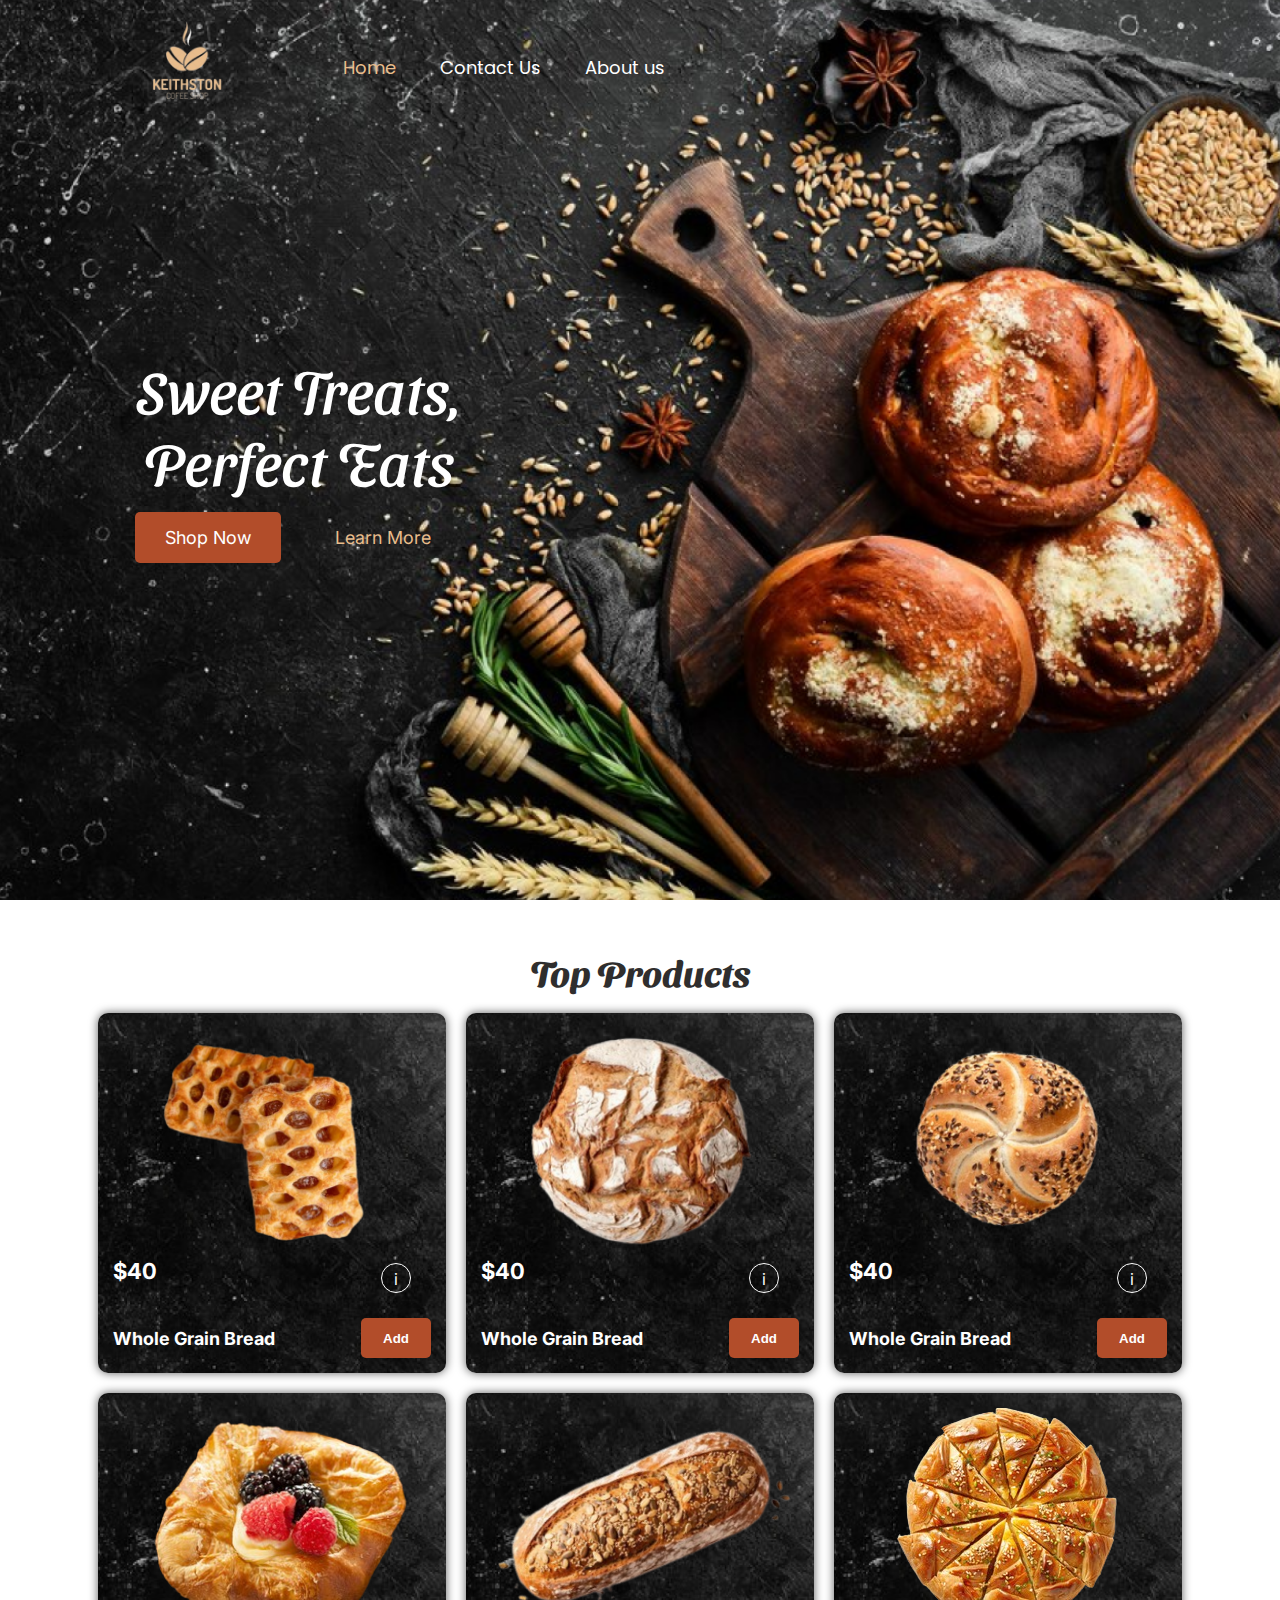
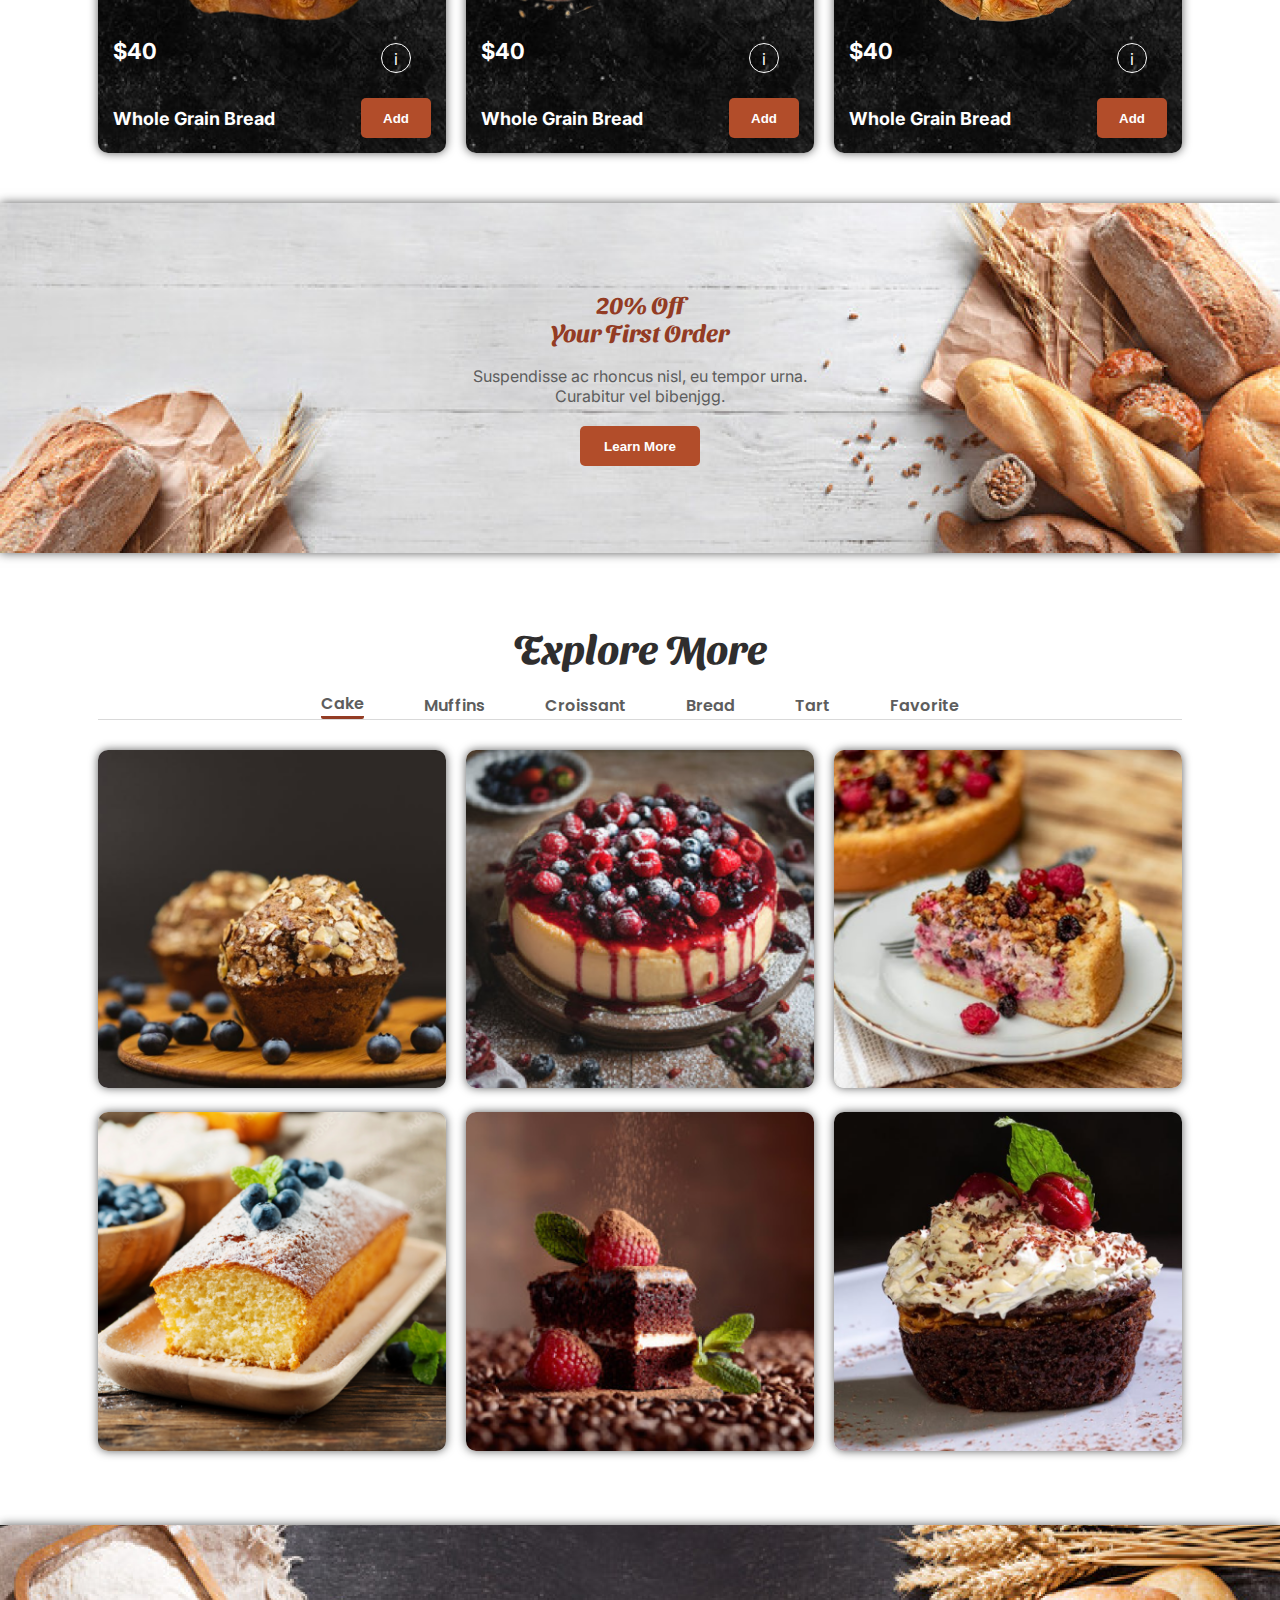
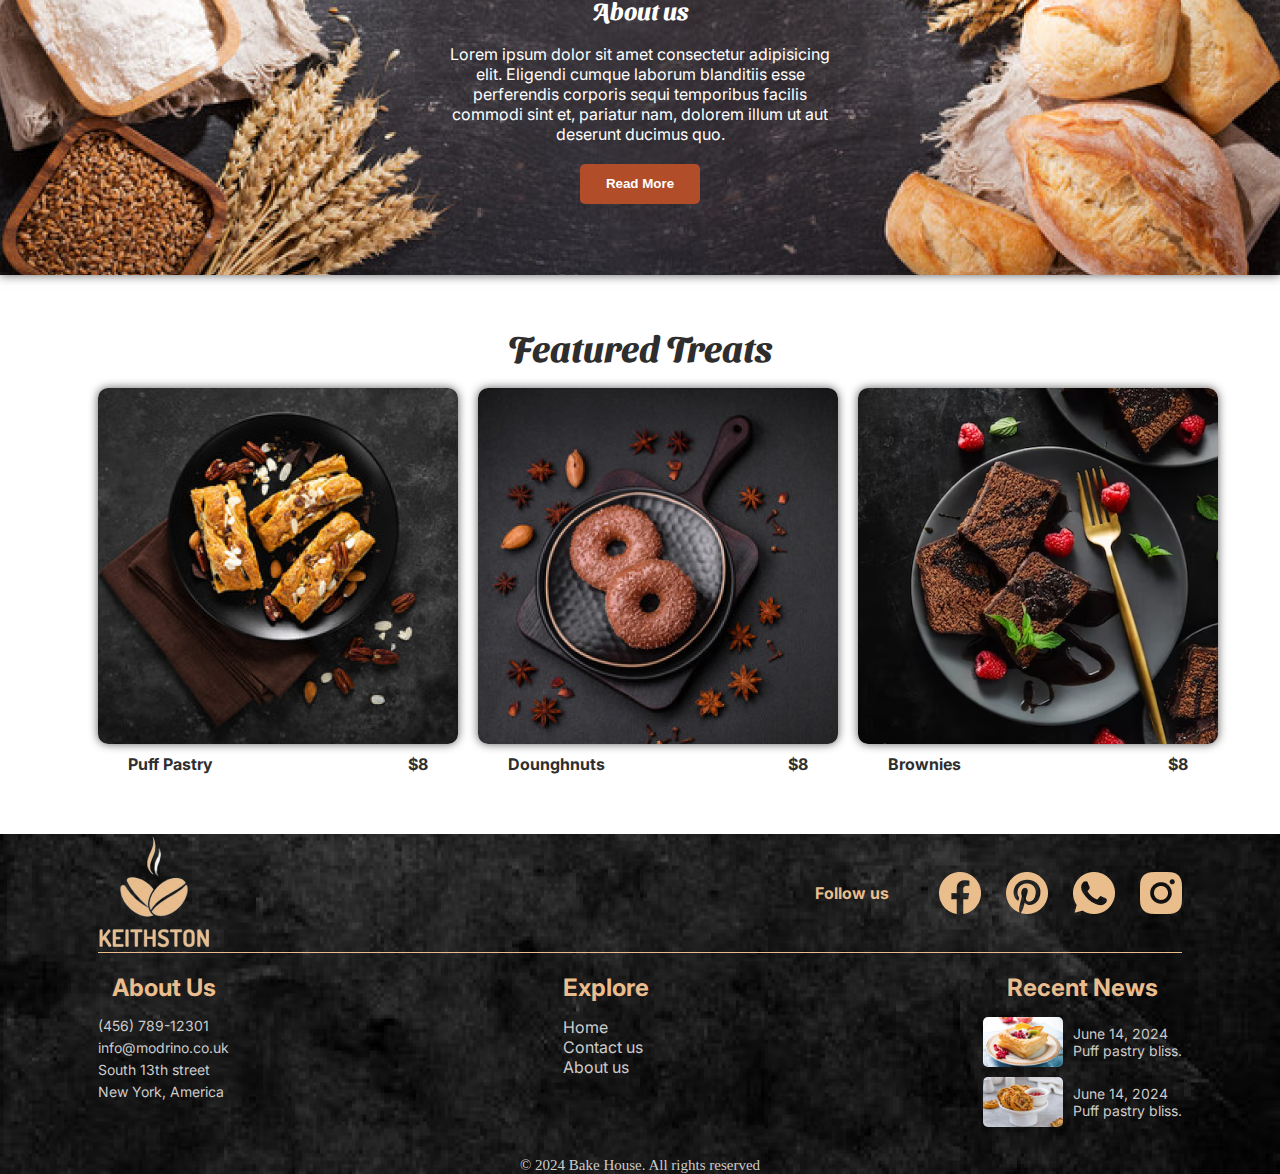
<file: index.html>
<!DOCTYPE html>
<html lang="en">

<head>
    <meta charset="UTF-8">
    <meta name="viewport" content="width=device-width, initial-scale=1.0">
    <title>Keithston Coffee Shop</title>
    <link rel="stylesheet" href="style.css">

    <!-- Fonts -->
    <link rel="preconnect" href="https://fonts.googleapis.com">
    <link rel="preconnect" href="https://fonts.gstatic.com/" crossorigin>
    <link
        href="https://fonts.googleapis.com/css2?family=Inter:opsz,wght@14..32,100..900&family=Poppins:ital,wght@0,100;0,200;0,300;0,400;0,500;0,600;0,700;0,800;0,900;1,100;1,200;1,300;1,400;1,500;1,600;1,700;1,800;1,900&family=Sansita+Swashed:wght@300..900&display=swap"
        rel="stylesheet">
</head>

<body>

    <header class="hero-section">
        <div class="container">
            <nav class="navbar">
                <a href="index.html"> <img src="img/Modrino__2_-removebg-preview 1@2x.png" alt="Keithston Logo"
                        class="logo"></a>
                <ul class="nav-links">
                    <li><a href="index.html" class="active" id="Home">Home</a></li>
                    <!--<li><a href="#">Blog</a></li>-->
                    <li><a href="contactus.html">Contact Us</a></li>
                    <li><a href="aboutus.html">About us</a></li>
                </ul>
            </nav>
            <div class="hero-content">
                <h1>Sweet Treats, Perfect Eats</h1>

                <div class="buttons">
                    <a href="#top-products" class="btn shop-btn">Shop Now</a>
                    <a href="#about" class="btn learn-btn">Learn More</a>
                </div>
            </div>
        </div>

    </header>

    <section class="top-products" id="top-products">
        <div class="container">
            <h1>Top Products</h1>
            <div class="product-grid">
                <div class="product">
                    <img src="top products pictures/free-photo-of-danish-pastry-with-jam-removebg-preview 1.png"
                        alt="Danish Pastry">
                    <div class="product-details">
                        <p class="price">$40</p>
                        <span class="more-info">i</span>
                        <p class="product-name">Whole Grain Bread</p>
                        <input type="button" value="Add" class="add-btn">
                    </div>
                </div>
                <div class="product">
                    <img src="top products pictures/240_F_127988957_BWUPTcOlkrtyRPwIVrUsKPG4LN3eL6nN-removebg-preview 1.png"
                        alt="Whole Grain Bread">
                    <div class="product-details">
                        <p class="price">$40</p>
                        <span class="more-info">i</span>
                        <p class="product-name">Whole Grain Bread</p>
                        <input type="button" value="Add" class="add-btn">
                    </div>
                </div>
                <div class="product">
                    <img src="top products pictures/240_F_292903339_fwMo8C8RQCPvCqeaphKVVnmZMUBF1cxW-removebg-preview 1.png"
                        alt="Whole Grain Bread">
                    <div class="product-details">
                        <p class="price">$40</p>
                        <span class="more-info">i</span>
                        <p class="product-name">Whole Grain Bread</p>
                        <input type="button" value="Add" class="add-btn">
                    </div>
                </div>
                <div class="product">
                    <img src="top products pictures/240_F_52954465_71BU4c18YSkFEAt8duzFR37eNBVuEP4C-removebg-preview 1.png"
                        alt="Whole Grain Bread">
                    <div class="product-details">
                        <p class="price">$40</p>
                        <span class="more-info">i</span>
                        <p class="product-name">Whole Grain Bread</p>
                        <input type="button" value="Add" class="add-btn">
                    </div>
                </div>
                <div class="product">
                    <img src="top products pictures/240_F_704728810_JFFKbwZHU3u4ROeDaauuTRv7YCnaWnwm-removebg-preview 1.png"
                        alt="Whole Grain Bread">
                    <div class="product-details">
                        <p class="price">$40</p>
                        <span class="more-info">i</span>
                        <p class="product-name">Whole Grain Bread</p>
                        <input type="button" value="Add" class="add-btn">
                    </div>
                </div>
                <div class="product">
                    <img src="top products pictures/240_F_811650375_Gh9LdTs3v7gYR5BJyFGEdy8D6c3mmR4o-removebg-preview 1.png"
                        alt="Whole Grain Bread">
                    <div class="product-details">
                        <p class="price">$40</p>
                        <span class="more-info">i</span>
                        <p class="product-name">Whole Grain Bread</p>
                        <input type="button" value="Add" class="add-btn">
                    </div>
                </div>
            </div>

        </div>

    </section>

    <section class="promotion">
        <h2> 20% Off <br>Your First Order</h2>
        <p>Suspendisse ac rhoncus nisl, eu tempor urna. Curabitur vel bibenjgg.</p>
        <button>Learn More</button>
    </section>

    <section class="explore">
        <div class="container">
            <h2>Explore More</h2>
            <ul class="explore-links">
                <li><button>Cake</button></li>
                <li><button>Muffins</button></li>
                <li><button>Croissant</button></li>
                <li><button>Bread</button></li>
                <li><button>Tart</button></li>
                <li><button>Favorite</button></li>
            </ul>

            <div class="container2">
                <div class="product3">
                    <img src="img/img1.png" alt="">
                </div>
                <div class="product3">
                    <img src="img/img2.png" alt="">
                </div>
                <div class="product3">
                    <img src="img/img3.png" alt="">
                </div>
                <div class="product3">
                    <img src="img/img4.png" alt="">
                </div>
                <div class="product3">
                    <img src="img/img5.png" alt="">
                </div>
                <div class="product3">
                    <img src="img/img6.png" alt="">
                </div>
            </div>
        </div>
    </section>

    <section class="about" id="about">
        <h2>About us</h2>
        <p>Lorem ipsum dolor sit amet consectetur adipisicing elit. Eligendi cumque laborum blanditiis esse perferendis
            corporis sequi temporibus facilis commodi sint et, pariatur nam, dolorem illum ut aut deserunt ducimus quo.
        </p>
        <a href="aboutus.html"><button>Read More</button></a>
    </section>

    <section class="featured-treats">
        <div class="container">
            <h1>Featured Treats</h1>
            <div class="product-grid">
                <div class="product2">
                    <img src="img/puff-pastry.png" alt="">
                    <div class="product-details2">
                        <p>$8</p>
                        <p>Puff Pastry</p>
                    </div>
                </div>
                <div class="product2">
                    <img src="img/dougnuts.png" alt="Whole Grain Bread">
                    <div class="product-details2">
                        <p>$8</p>
                        <p>Dounghnuts</p>
                    </div>
                </div>
                <div class="product2">
                    <img src="img/Rectangle 154.jpg" alt="Whole Grain Bread">
                    <div class="product-details2">
                        <p>$8</p>
                        <p>Brownies</p>
                    </div>
                </div>
            </div>
    </section>

    <!--<footer class="footer-main">
                    <div class="container">
                        <div class="footer-s">
                            <img src="img/footer/Modrino__2_-removebg-preview 1.png" alt="">
                            <div class="footer-icons">
                                <h1>Follow us</h1>
                                <img src="img/footer/Group.png" alt="">
                                <img src="img/footer/Group-1.png" alt="">
                                <img src="img/footer/Vector.png" alt="">
                                <img src="img/footer/Group 503.png" alt="">
                            </div>
                        </div>
                    </div>
                    

                </footer>-->

    <footer class="footer-main">
        <div class="container">
            <div class="footer-s">
                <img src="img/footer/Modrino__2_-removebg-preview 1.png" alt="">
                <div class="footer-icons">
                    <h1>Follow us</h1>
                    <img src="img/footer/Group.png" alt="">
                    <img src="img/footer/Group-1.png" alt="">
                    <img src="img/footer/Vector.png" alt="">
                    <img src="img/footer/Group 503.png" alt="">
                </div>
            </div>

            <div class="footer-info">
                <div class="about-us">
                    <h2>About Us</h2>
                    <p>(456) 789-12301</p>
                    <p>info@modrino.co.uk</p>
                    <p>South 13th street</p>
                    <p>New York, America</p>
                </div>

                <div class="explore1">
                    <h2>Explore</h2>
                    <ul>
                        <li><a href="#Home">Home</a></li>
                        <!--<li><a href="#">Blog</a></li>-->
                        <li><a href="contactus.html">Contact us</a></li>
                        <li><a href="aboutus.html">About us</a></li>
                    </ul>
                </div>

                <div class="recent-news">
                    <h2>Recent News</h2>
                    <div class="news-item">
                        <img src="img/footer/footer-img1.png" alt="Pastry Image">
                        <p>June 14, 2024 <br> Puff pastry bliss.</p>
                    </div>
                    <div class="news-item">
                        <img src="img/footer/footer-img2.png" alt="Pastry Image">
                        <p>June 14, 2024 <br> Puff pastry bliss.</p>
                    </div>
                </div>
            </div>

            <p class="footer-rights">© 2024 Bake House. All rights reserved</p>
        </div>
    </footer>


</body>

</html>
</file>
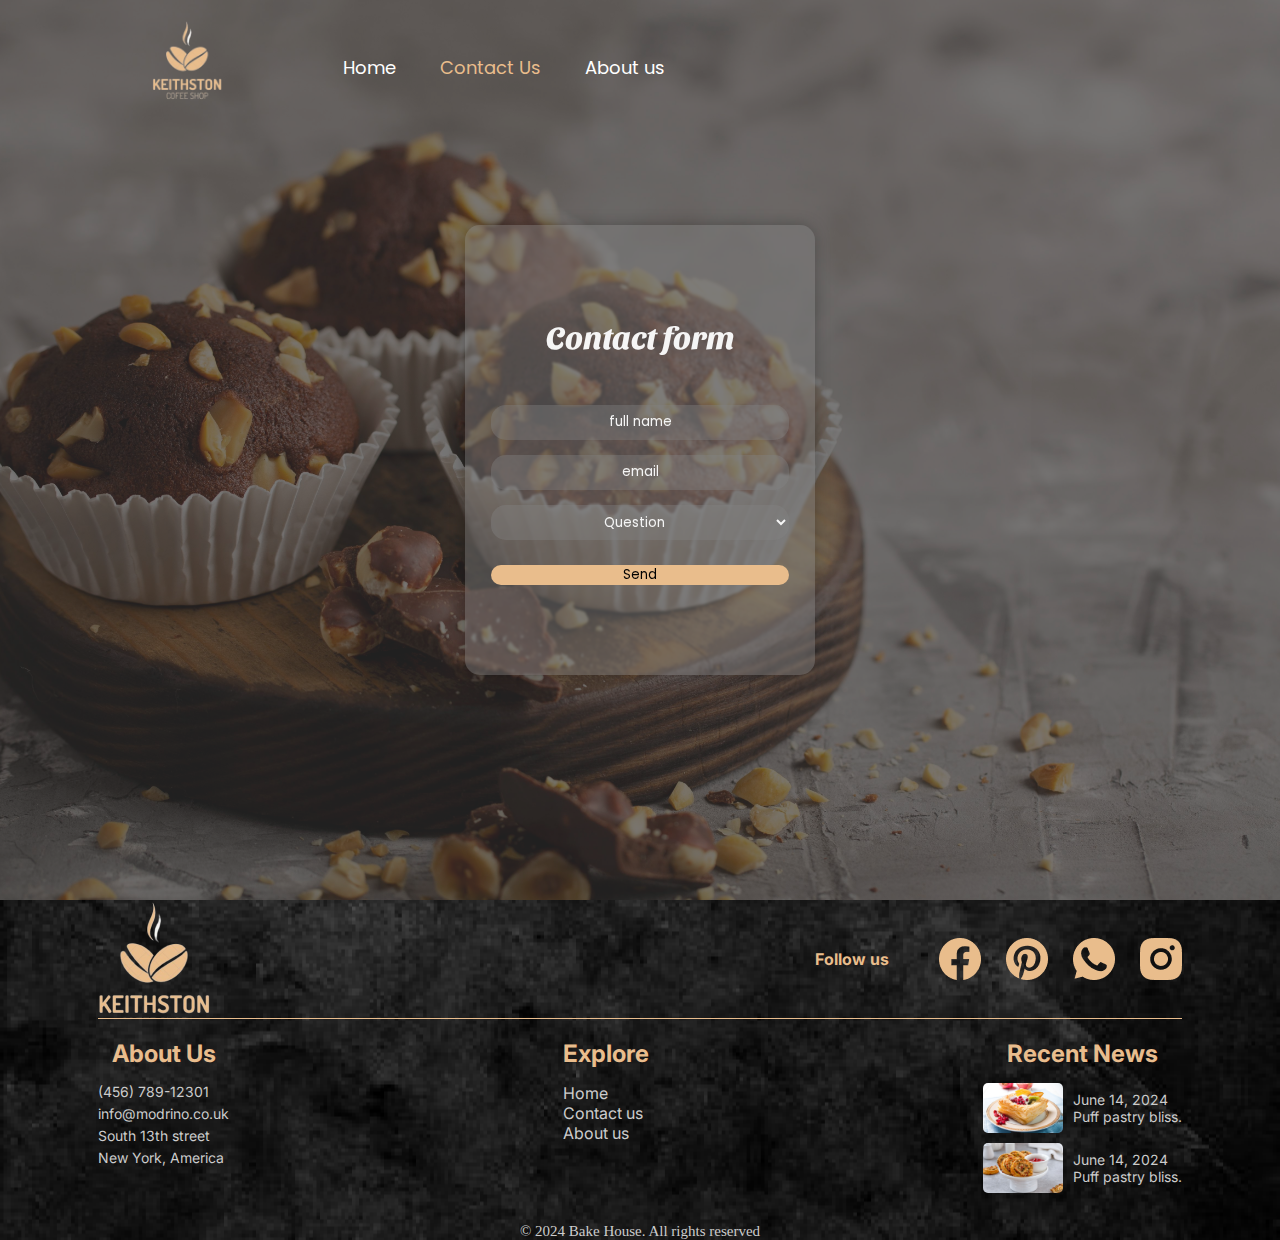
<file: contactus.html>
<!DOCTYPE html>
<html lang="en">

<head>
    <meta charset="UTF-8">
    <meta name="viewport" content="width=device-width, initial-scale=1.0">
    <link rel="stylesheet" href="style.css">

    <link rel="preconnect" href="https://fonts.googleapis.com">
    <link rel="preconnect" href="https://fonts.gstatic.com/" crossorigin>
    <link
        href="https://fonts.googleapis.com/css2?family=Inter:opsz,wght@14..32,100..900&family=Poppins:ital,wght@0,100;0,200;0,300;0,400;0,500;0,600;0,700;0,800;0,900;1,100;1,200;1,300;1,400;1,500;1,600;1,700;1,800;1,900&family=Sansita+Swashed:wght@300..900&display=swap"
        rel="stylesheet">
    <title>Contact Us</title>

</head>

<body>
    <header class="hero-section2">
        <div class="overllay"></div>
        <div class="container">
            <nav class="navbar">
                <a href="index.html"> <img src="img/Modrino__2_-removebg-preview 1@2x.png" alt="Keithston Logo"
                        class="logo"></a>
                <ul class="nav-links">
                    <li><a href="index.html">Home</a></li>
                    <!--<li><a href="#">Blog</a></li>-->
                    <li><a href="contactus.html" class="active" id="Contactus">Contact Us</a></li>
                    <li><a href="aboutus.html">About us </a></li>
                </ul>
            </nav>
            <form action="" class="form">
                <h1>Contact form</h1>
                <input type="text" name="" id="" placeholder="full name">
                <input type="text" name="" id="" placeholder="email">
                <select name="" id="">
                    <option value="Question"> Question</option>
                    <option value="Feedback">Feedback</option>
                    <option value="Request">Request</option>
                    <textarea name="" id="" placeholder="message"></textarea>
                </select>
                <button type="submit">Send</button>
            </form>

    </header>

    <footer class="footer-main">
        <div class="container">
            <div class="footer-s">
                <img src="img/footer/Modrino__2_-removebg-preview 1.png" alt="">
                <div class="footer-icons">
                    <h1>Follow us</h1>
                    <img src="img/footer/Group.png" alt="">
                    <img src="img/footer/Group-1.png" alt="">
                    <img src="img/footer/Vector.png" alt="">
                    <img src="img/footer/Group 503.png" alt="">
                </div>
            </div>

            <div class="footer-info">
                <div class="about-us">
                    <h2>About Us</h2>
                    <p>(456) 789-12301</p>
                    <p>info@modrino.co.uk</p>
                    <p>South 13th street</p>
                    <p>New York, America</p>
                </div>

                <div class="explore1">
                    <h2>Explore</h2>
                    <ul>
                        <li><a href="index.html">Home</a></li>
                        <!--<li><a href="#">Blog</a></li>-->
                        <li><a href="#Contactus">Contact us</a></li>
                        <li><a href="aboutus.html">About us</a></li>
                    </ul>
                </div>

                <div class="recent-news">
                    <h2>Recent News</h2>
                    <div class="news-item">
                        <img src="img/footer/footer-img1.png" alt="Pastry Image">
                        <p>June 14, 2024 <br> Puff pastry bliss.</p>
                    </div>
                    <div class="news-item">
                        <img src="img/footer/footer-img2.png" alt="Pastry Image">
                        <p>June 14, 2024 <br> Puff pastry bliss.</p>
                    </div>
                </div>
            </div>

            <p class="footer-rights">© 2024 Bake House. All rights reserved</p>
        </div>
    </footer>
</body>

</html>
</file>
<file: style.css>
* {
    margin: 0;
    padding: 0;
    box-sizing: border-box;
}

:root {
    --main-color: #E9BD8C;
    --main-btn-background: #933C24;
    --headline-font: "Sansita Swashed", system-ui;
    --font-1: "Inter", sans-serif;
    --font-2: "Poppins", sans-serif;
}

html {
    scroll-behavior: smooth;
}

body {
    color: #2f2e2e;
}

.navbar {
    position: absolute;
    top: 0;
    left: 10px;
    display: flex;
    justify-content: space-between;
    align-items: center;
    padding: 20px 50px;

}
@media (max-width : 768px){
    .navbar {
        flex-direction: column;
        width: 100%;     
    }
}




.navbar li a:hover,
.navbar li .active {
    color: var(--main-color);
}

.navbar .logo {
    width: 80px;
}

.nav-links {
    list-style: none;
    margin-left: 100px;
    font-family: var(--font-2);
}
@media (max-width : 768px){
    .nav-links {
        margin: 0;     
    }
}

.nav-links li {
    display: inline-block;
    margin: 0 20px;
}

.nav-links li a {
    color: #fff;
    text-decoration: none;
    font-size: 18px;
}

.hero-section {
    position: relative;
    background: url('img/image\ 1.png') no-repeat center center/cover;
    height: 100vh;
    display: flex;
    flex-direction: column;
    justify-content: center;
    align-items: flex-start;
    text-align: center;
}



.hero-section .container {
    display: flex;
    flex-direction: column;
    justify-content: center;
    align-items: flex-start;
    text-align: center;
}

@media (max-width : 786px){
    .hero-section .container{
    align-items: center;
    }
}

.hero-content h1 {
    color: #fff;
    font-size: 60px;
    width: 400px;
    font-weight: 400;
    margin-bottom: 10px;
    font-family: var(--headline-font);
}

.container {
    position: relative;
    max-width: 1114px;
    width: 100%;
    margin: auto;
    padding-left: 15px;
    padding-right: 15px;
    height: 100%;
}

.product-details {
    display: grid;
    gap: 20px;
    font-family: var(--font-1);
    grid-template-columns: 1fr 70px;
    grid-template-rows: 40px 40px;
    text-align: left;
}

.more-info {
    width: 30px;
    height: 30px;
    color: #fff;
    border: #fff 1px solid;
    border-radius: 50%;
    text-align: center;
    font-style: normal;
    line-height: 30px;
    margin: auto;
}



.buttons {
    margin-top: 30px;
}

.btn {
    text-decoration: none;
    padding: 15px 30px;
    font-size: 18px;
    border-radius: 5px;
    margin: 10px;
}

.shop-btn {
    font-family: var(--font-1);
    background-color: #b24d2a;
    color: #fff;
}

.learn-btn {
    font-family: var(--font-1);
    color: var(--main-color);
}


.top-products {
    padding: 50px 20px;
    text-align: center;
}



.top-products h1 {
    font-family: var(--headline-font);
    font-size: 36px;
    margin-bottom: 20px;
}

.top-products .product-grid {
    display: grid;
    grid-template-columns: repeat(3, 1fr);
    gap: 20px;
}
@media (max-width : 1200px){
    .top-products .product-grid{
    grid-template-columns: repeat(2,1fr);    
    
    }
}

@media (max-width : 786px){
    .top-products .product-grid{
    grid-template-columns: repeat(1,auto);
    justify-content: center;    
    
    }
}


.product-grid .product {
    box-shadow: 0 0 10px #5D5D5D;
}

.product-grid .product2 img {
    box-shadow: 0 0 10px #5D5D5D;
    border-radius: 10px;
    display: block;
}

.product {
    background-image: url("top products pictures/background/Rectangle\ 69.png");
    background-size: cover;
    border-radius: 10px;
    padding: 15px;
    box-shadow: 0 2px 5px rgba(0, 0, 0, 0.1);
    transition: transform 0.2s;
}

.product img {
    height: 226px;
    border-radius: 10px;
}

.product-name {
    font-weight: 700;
    font-size: 18px;
    color: #fff;
    margin: 10px 0;
}

.price {
    font-size: 22px;
    color: #ffffff;
    font-weight: bold;
    margin-bottom: 10px;
}

.add-btn {
    background-color: #b24d2a;
    font-weight: 600;
    color: #fff;
    border: none;
    padding: 10px 0;
    width: 100%;
    border-radius: 5px;
    cursor: pointer;
    transition: background-color 0.3s;
}

.add-btn:hover {
    background-color: #a04324;
}

.promotion {
    background-image: url(img/promotion.png);
    background-size: cover;
    background-position: center;
    display: flex;
    align-items: center;
    justify-content: center;
    flex-direction: column;
    color: #fff;
    padding: 50px 0;
    height: 350px;
    box-shadow: 0 0 10px #5D5D5D;
}

.promotion h2 {
    text-align: center;
    font-family: var(--headline-font);
    margin-bottom: 20px;
    color: var(--main-btn-background);
}

.promotion p {
    font-family: var(--font-1);
    color: #5D5D5D;
    text-align: center;
    width: 400px;
    margin-bottom: 20px;
}

.promotion button {
    background-color: #b24d2a;
    font-weight: 600;
    width: 120px;
    height: 40px;
    color: #fff;
    border: none;
    border-radius: 5px;
    cursor: pointer;
    transition: background-color 0.3s;
}

.about {
    background-image: url(img/about.png);
    background-size: cover;
    background-position: center;
    display: flex;
    align-items: center;
    justify-content: center;
    flex-direction: column;
    color: #fff;
    padding: 50px 0;
    height: 350px;
    box-shadow: 0 0 10px #5D5D5D;

}

.about h2 {
    font-family: var(--headline-font);
    margin-bottom: 20px;
}

.about p {
    font-family: var(--font-1);
    text-align: center;
    width: 400px;
    margin-bottom: 20px;
}

.about button {
    background-color: #b24d2a;
    font-weight: 600;
    width: 120px;
    height: 40px;
    color: #fff;
    border: none;
    border-radius: 5px;
    cursor: pointer;
    transition: background-color 0.3s;
}

.featured-treats .container h1 {
    font-family: var(--headline-font);
    text-align: center;
    font-size: 36px;
    margin-bottom: 20px;
    margin-top: 50px;
}

.product-details2 {
    font-family: var(--font-1);
    color: #2f2e2e;
    display: flex;
    justify-content: space-between;
    flex-direction: row-reverse;
    font-weight: 700;
    padding: 10px 30px;
    margin-bottom: 50px;

}

.explore {
    padding: 70px 0;
}

.explore h2 {
    margin-bottom: 20px;
    font-family: var(--headline-font);
    font-size: 40px;
    text-align: center;
}

.explore-links {
    font-family: var(--font-2);
    display: flex;
    align-items: center;
    justify-content: center;
    list-style: none;
    border-bottom: 1px #D9D9D9 solid;


}
@media (max-width : 786px){
    .explore-links{
        flex-wrap: wrap;
    }
}

.explore-links li:first-child button {
    border-bottom: 3px var(--main-btn-background) solid;
    border-radius: 2px;
}

.explore-links button {
    color: #5D5D5D;
    border: none;
    background-color: transparent;
    font-weight: 600;
    text-decoration: none;
    margin: 0 30px;
    font-family: var(--font-2);
    font-size: 16px;
}

.container2 {
    display: grid;
    grid-template-columns: repeat(3, 1fr);
    gap: 20px;
    margin-top: 30px;
}

@media (max-width : 1200px){
    .container2{
    grid-template-columns: repeat(2,1fr); 

    }
}

@media (max-width : 786px){
    .container2{
    grid-template-columns: repeat(1,1fr); 
    justify-content: center;

    }
    .container2 .product3 {
        justify-self: center;
    }
}

.container2 .product3 img {
    box-shadow: 0 0 10px #5D5D5D;
    border-radius: 10px;
    width: 100%;

}

.footer-main {
    background-image: url(img/footer/footer-bg.png);
    background-size: cover;
    background-position: center;

}


.footer-s {
    display: flex;
    justify-content: space-between;
    list-style: none;
    border-bottom: 1px #E9BD8D solid;
}

@media (max-width : 786px){
    .footer-s{
        flex-direction: column;
        flex-wrap: wrap;
        align-items: center;
        
    }
    .footer-icons{
        margin-top: 15px;
        margin-bottom: 10px;
    }
    .footer-info{
        flex-direction: column;
        flex-wrap: wrap;
        align-items: center;
    }
}

.footer-icons {
    display: flex;
    align-items: center;
}

.footer-icons img {
    margin-left: 25px;
}

.footer-icons h1 {
    font-family: var(--font-1);
    color: var(--main-color);
    font-size: medium;
    margin-right: 25px;
    font-weight: 700;

}

.footer-main h2{
    text-align: center;
}



/*  */

.footer-info {
    display: flex;
    justify-content: space-between;
    padding-top: 20px;
    color: #fff;
}

.footer-info h2 {
    color: #E9BD8D;
    margin-bottom: 15px;
    font-family: var(--font-1);
}

.about-us p,
.explore ul,
.recent-news p {
    font-family: var(--font-1);
    font-size: 14px;
    color: #ccc;
    margin: 5px 0;
}


.explore1 ul {
    list-style: none;
    padding: 0;
}

.explore1 ul li a {
    font-family: var(--font-1);
    text-decoration: none;
    color: #ccc;
}


.recent-news .news-item {
    display: flex;
    align-items: center;
    margin-bottom: 10px;
}

.recent-news .news-item img {
    width: 80px;
    height: 50px;
    margin-right: 10px;
    border-radius: 5px;
}

.footer-rights {
    text-align: center;
    color: #ccc;
    font-size: 15px;
    margin-top: 20px;
}

.hero-section2 {
    position: relative;
    background: url('img/high-angle-sweet-bakery-assortment-with-copy-space.jpg') no-repeat center center/cover;
    height: 100vh;
    display: flex;
    flex-direction: column;
    justify-content: center;
    align-items: flex-start;
    text-align: center;
}

.overllay {
    position: absolute;
    background-color: rgba(49, 49, 49, .65);
    height: 100%;
    width: 100%;

}

.hero-section2 .container {
    display: flex;
    justify-content: center;
    align-items: center;
}


.form {
    height: 450px;
    width: 350px;
    display: flex;
    justify-content: center;
    align-items: center;
    flex-direction: column;
    box-shadow: 0 0 15px rgba(0, 0, 0, .25);
    background-color: rgba(133, 133, 133, .40);
    border-radius: 15px;
    backdrop-filter: blur(1px);
}
@media (max-width : 769px){
    .form{
    height: 400px;
    margin-top: 100px;
    }
}

.form h1 {
    font-family: var(--headline-font);
    margin-bottom: 50px;
    color: #F5F5F5
}

.form input,
.form select,
.form textarea {
    background-color: rgba(133, 133, 133, .40);
    border: none;
    border-radius: 15px;
    font-family: var(--font-2);
    color: #F5F5F5;
    text-align: center;
    height: 35px;
    width: 85%;
    margin-bottom: 15px;
    resize: none;
}

.form input::placeholder,
.form textarea::placeholder {
    color: #F5F5F5;
}

.form button {
    font-family: var(--font-2);
    background-color: #E9BD8C;
    border-radius: 15px;
    border: none;
    width: 85%;
    margin-top: 10px;
    cursor: pointer;
}

.hero-section3 {
    position: relative;
    background: url('img/sweet-pastry-assortment-top-view.jpg') no-repeat center center/cover;
    height: 100vh;
    display: flex;
    justify-content: center;
    text-align: left;
    margin-bottom: 45px;

}

.hero-section3 .container {
    display: flex;
}

.abt-us {
    display: flex;
    flex-direction: column;
    justify-content: center;
    align-items: flex-start;


}

.abt-us h1 {
    font-family: var(--headline-font);
    color: #F5F5F5;
    margin-bottom: 20px;
}

.abt-us p {
    font-family: var(--font-1);
    color: #FFFFFF;
}


.hero-section4 {
    position: relative;
    background: url('img/beautiful-baked-sweets-candies.jpg') no-repeat center center/cover;
    height: 100vh;
    display: flex;
    justify-content: center;
    text-align: left;
    margin-bottom: 45px;
}

.hero-section4 .container {
    display: flex;
    justify-content: flex-end;
}

.started {
    display: flex;
    flex-direction: column;
    justify-content: center;
    align-items: flex-start;
    max-width: 100%;
}

.started h1 {
    font-family: var(--headline-font);
    color: #F5F5F5;
    margin-bottom: 20px;
}

.started p {
    font-family: var(--font-1);
    color: #F5F5F5;
    width: 500px;
    margin-bottom: 20px;
}



.hero-section5 {
    position: relative;
    background: url('img/croissants-grey-table.jpg') no-repeat center center/cover;
    height: 100vh;
    display: flex;
    justify-content: center;
    text-align: left;
    margin-bottom: 45px;

}

.hero-section5 .container {
    display: flex;
}

.mission {
    display: flex;
    flex-direction: column;
    justify-content: center;
    align-items: flex-start;
}


.mission h1 {
    font-family: var(--headline-font);
    color: #F5F5F5;
    margin-bottom: 20px;
}

.mission p {
    font-family: var(--font-1);
    color: #F5F5F5;
    margin-bottom: 20px;
}

.featured-treats .product-grid{
    display: grid;
    grid-template-columns: repeat(3, 1fr);
    gap: 20px;
}

@media (max-width : 1200px){
    .featured-treats .product-grid{
    grid-template-columns: repeat(2,1fr);    
    justify-self: center;
    }
}

@media (max-width : 786px){
    .featured-treats .product-grid{
    grid-template-columns: repeat(1,1fr);  
    justify-self: center;  
    }
}
</file>
